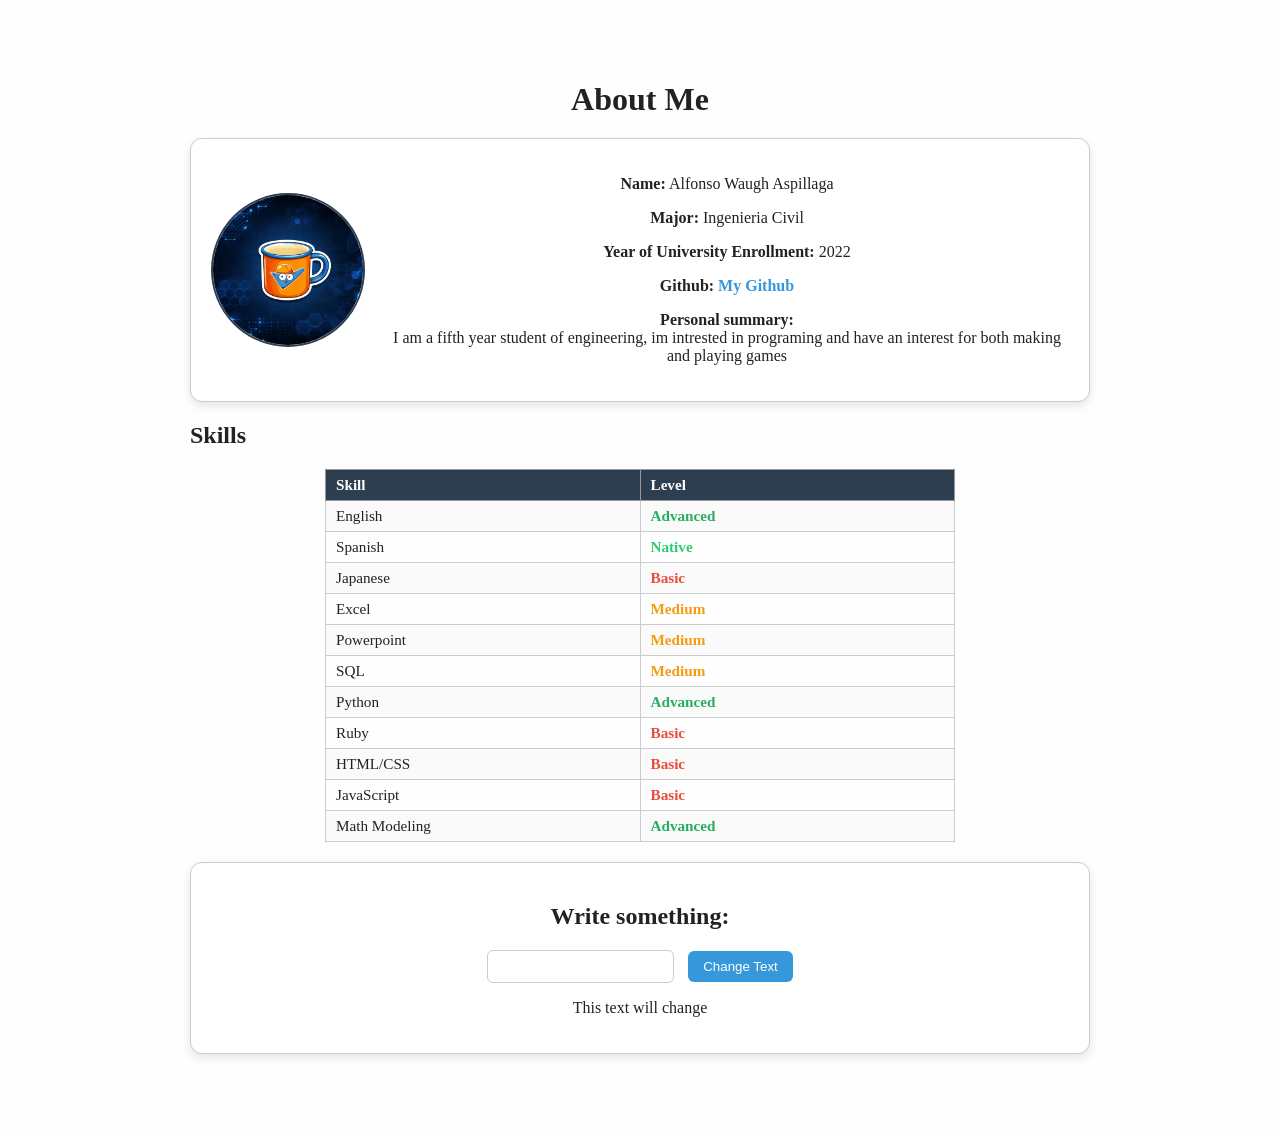
<file: index.html>
<!DOCTYPE html>
<html lang="en">
<head>
    <meta charset="UTF-8">
    <title>About Me</title>
    <link rel="stylesheet" href="styles.css">

    <script>
        function updateText() {
            let input = document.getElementById("userInput").value;
            document.getElementById("dynamicText").innerText = input;
        }
    </script>
</head>
<body class="main-body">

<h1 class="title">About Me</h1>

<div class="section about-container">
    
    <img src="profile.jpg" alt="Profile picture" class="profile-img">

    <div class="about-text">
        <p><strong>Name:</strong> Alfonso Waugh Aspillaga</p>
        <p><strong>Major:</strong> Ingenieria Civil</p>
        <p><strong>Year of University Enrollment:</strong> 2022</p>
        <p><strong>Github:</strong> 
            <a href="https://github.com/alwaugh03" target="_blank">My Github</a>
        </p>

        <p><strong>Personal summary:</strong><br>
            I am a fifth year student of engineering, im intrested in programing and have an interest for both making and playing games
        </p>
    </div>

</div>

<h2>Skills</h2>

<table class="skills-table">
  <tr>
    <th>Skill</th>
    <th>Level</th>
  </tr>

  <tr><td>English</td><td class="advanced">Advanced</td></tr>
  <tr><td>Spanish</td><td class="native">Native</td></tr>
  <tr><td>Japanese</td><td class="basic">Basic</td></tr>
  <tr><td>Excel</td><td class="medium">Medium</td></tr>
  <tr><td>Powerpoint</td><td class="medium">Medium</td></tr>
  <tr><td>SQL</td><td class="medium">Medium</td></tr>
  <tr><td>Python</td><td class="advanced">Advanced</td></tr>
  <tr><td>Ruby</td><td class="basic">Basic</td></tr>
  <tr><td>HTML/CSS</td><td class="basic">Basic</td></tr>
  <tr><td>JavaScript</td><td class="basic">Basic</td></tr>
  <tr><td>Math Modeling</td><td class="advanced">Advanced</td></tr>

</table>

<!-- Sección dinámica (requisito del botón) -->
<div class="section">
    <h2>Write something:</h2>
    <input type="text" id="userInput">
    <button onclick="updateText()">Change Text</button>

    <p id="dynamicText">This text will change</p>
</div>

</body>
</html>
</file>
<file: styles.css>
body {
    font-family: 'Georgia', 'Times New Roman', serif;

    background-image: url("profile.png");
    background-size: cover;
    background-position: center;
    background-repeat: no-repeat;

    color: #222;
    margin: 0;
    padding: 0;
}

.main-body {
    max-width: 900px;
    margin: 40px auto;
    padding: 20px;
}

.title {
    text-align: center;
    font-size: 2.5em;
    margin-bottom: 20px;
}

.section {
    background-color: white;
    padding: 20px;
    margin: 20px 0;
    border-radius: 12px;
    box-shadow: 0 4px 10px rgba(0,0,0,0.1);
    text-align: center; 
}

a {
    color: #3498db;
    text-decoration: none;
    font-weight: bold;
}

a:hover {
    text-decoration: underline;
}



.main-body {
    max-width: 900px;
    margin: 40px auto;
    padding: 20px;
}

.section {
    background-color: #ffffff;
    padding: 20px;
    margin: 20px 0;
    border: 1px solid #ccc;
}

.title {
    text-align: center;
    font-size: 2em;
    margin-bottom: 20px;
}

.skills-table {
    width: 70%; 
    margin: 15px auto;
    border-collapse: collapse;
    border: 1px solid #999;
}

.skills-table th {
    background-color: #2c3e50;
    color: white;
    padding: 6px 10px; 
    font-size: 0.95em;
    border: 1px solid #999;
}

.skills-table td {
    padding: 6px 10px; 
    border: 1px solid #ccc;
    text-align: justify; 
    font-size: 0.95em;
}

.skills-table th {
    text-align: left;
}

.skills-table td:first-child {
    width: 50%;
}

.skills-table td:last-child {
    width: 50%;
}

.skills-table tr:nth-child(even) {
    background-color: #fafafa;
}

.skills-table tr:hover {
    background-color: #f0f0f0;
}

input {
    padding: 8px;
    border-radius: 6px;
    border: 1px solid #ccc;
}

button {
    padding: 8px 15px;
    margin-left: 10px;
    border: none;
    border-radius: 6px;
    background-color: #3498db;
    color: white;
    cursor: pointer;
}

button:hover {
    background-color: #2980b9;
}

.basic {
    color: #e74c3c; 
    font-weight: bold;
}

.medium {
    color: #f39c12; 
    font-weight: bold;
}

.advanced {
    color: #27ae60; 
    font-weight: bold;
}

.native {
    color: #2ecc71; 
    font-weight: bold;
}

.about-container {
    display: flex;
    align-items: flex-start;
    gap: 20px;
}

.profile-img {
    width: 140px;
    height: 140px;
    object-fit: cover;
    border: 1px solid #ccc;
}

.about-text {
    flex: 1;
}

.about-container {
    display: flex;
    align-items: center; 
    gap: 20px;
}

.profile-img {
    width: 150px;
    height: 150px;
    object-fit: cover;

    border-radius: 50%; 
    border: 2px solid #2c3e50; 
}

.about-text {
    flex: 1;
}
</file>
<file: lab_1.css>
body {
    font-family: 'Georgia', 'Times New Roman', serif;
    
    background-image: url("profile.png");
    background-size: cover; 
    background-position: center; 
    background-repeat: no-repeat; 
    
    color: #222;
    margin: 0;
    padding: 0;
}

.main-body {
    max-width: 900px;
    margin: 40px auto;
    padding: 20px;
}

.title {
    text-align: center;
    font-size: 2.5em;
    margin-bottom: 20px;
}

.section {
    background-color: white;
    padding: 20px;
    margin: 20px 0;
    border-radius: 12px;
    box-shadow: 0 4px 10px rgba(0,0,0,0.1);
    text-align: center; 
}

a {
    color: #3498db;
    text-decoration: none;
    font-weight: bold;
}

a:hover {
    text-decoration: underline;
}

body {
    font-family: 'Georgia', 'Times New Roman', serif;
    background-color: #f7f7f7;
    color: #222;
    margin: 0;
    padding: 0;
}

.main-body {
    max-width: 900px;
    margin: 40px auto;
    padding: 20px;
}

.section {
    background-color: #ffffff;
    padding: 20px;
    margin: 20px 0;
    border: 1px solid #ccc;
}

.title {
    text-align: center;
    font-size: 2em;
    margin-bottom: 20px;
}

.skills-table {
    width: 70%; 
    margin: 15px auto;
    border-collapse: collapse;
    border: 1px solid #999;
}

.skills-table th {
    background-color: #2c3e50;
    color: white;
    padding: 6px 10px; 
    font-size: 0.95em;
    border: 1px solid #999;
}

.skills-table td {
    padding: 6px 10px; 
    border: 1px solid #ccc;
    text-align: justify; 
    font-size: 0.95em;
}

.skills-table th {
    text-align: left;
}

.skills-table td:first-child {
    width: 50%;
}

.skills-table td:last-child {
    width: 50%;
}

.skills-table tr:nth-child(even) {
    background-color: #fafafa;
}

.skills-table tr:hover {
    background-color: #f0f0f0;
}

input {
    padding: 8px;
    border-radius: 6px;
    border: 1px solid #ccc;
}

button {
    padding: 8px 15px;
    margin-left: 10px;
    border: none;
    border-radius: 6px;
    background-color: #3498db;
    color: white;
    cursor: pointer;
}

button:hover {
    background-color: #2980b9;
}

.basic {
    color: #e74c3c; 
    font-weight: bold;
}

.medium {
    color: #f39c12; 
    font-weight: bold;
}

.advanced {
    color: #27ae60; 
    font-weight: bold;
}

.native {
    color: #2ecc71; 
    font-weight: bold;
}

.about-container {
    display: flex;
    align-items: flex-start;
    gap: 20px;
}

.profile-img {
    width: 140px;
    height: 140px;
    object-fit: cover;
    border: 1px solid #ccc;
}

.about-text {
    flex: 1;
}

.about-container {
    display: flex;
    align-items: center; 
    gap: 20px;
}

.profile-img {
    width: 150px;
    height: 150px;
    object-fit: cover;

    border-radius: 50%; 
    border: 2px solid #2c3e50; 
}

.about-text {
    flex: 1;
}
</file>
